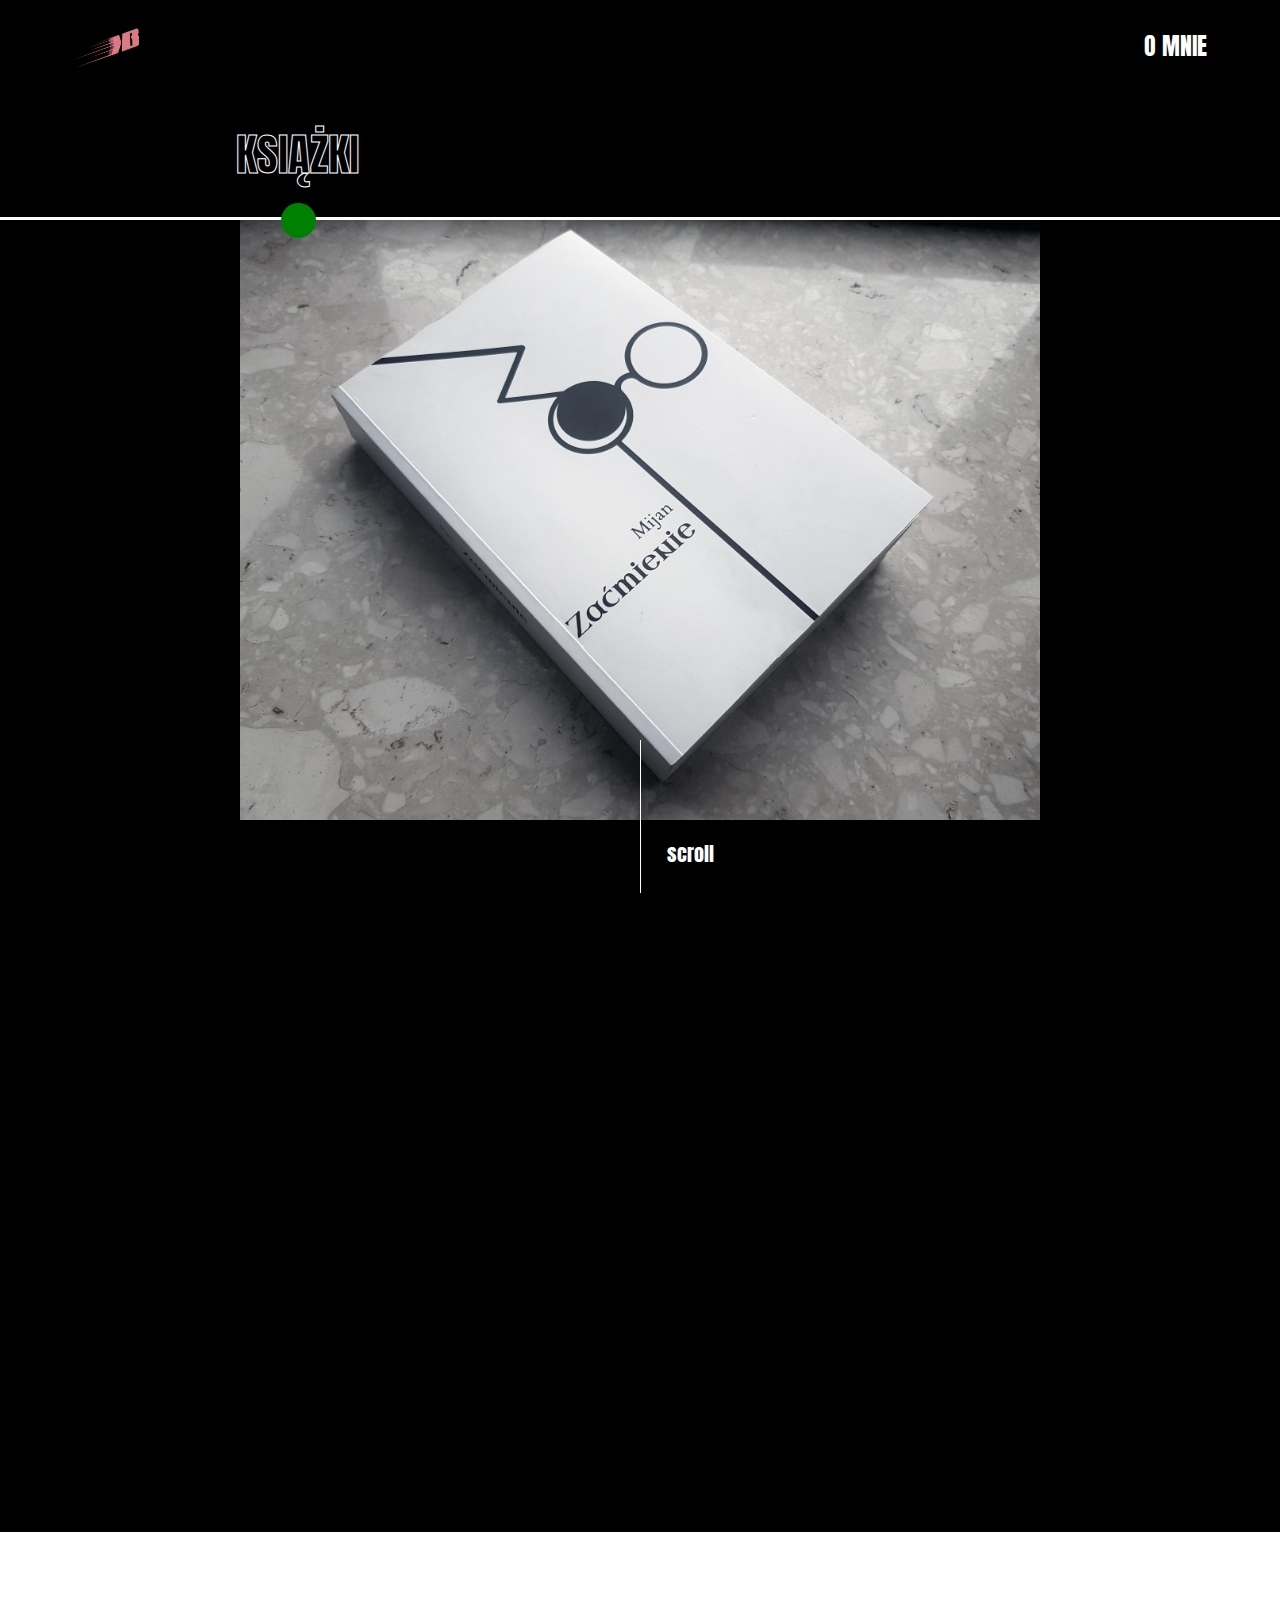
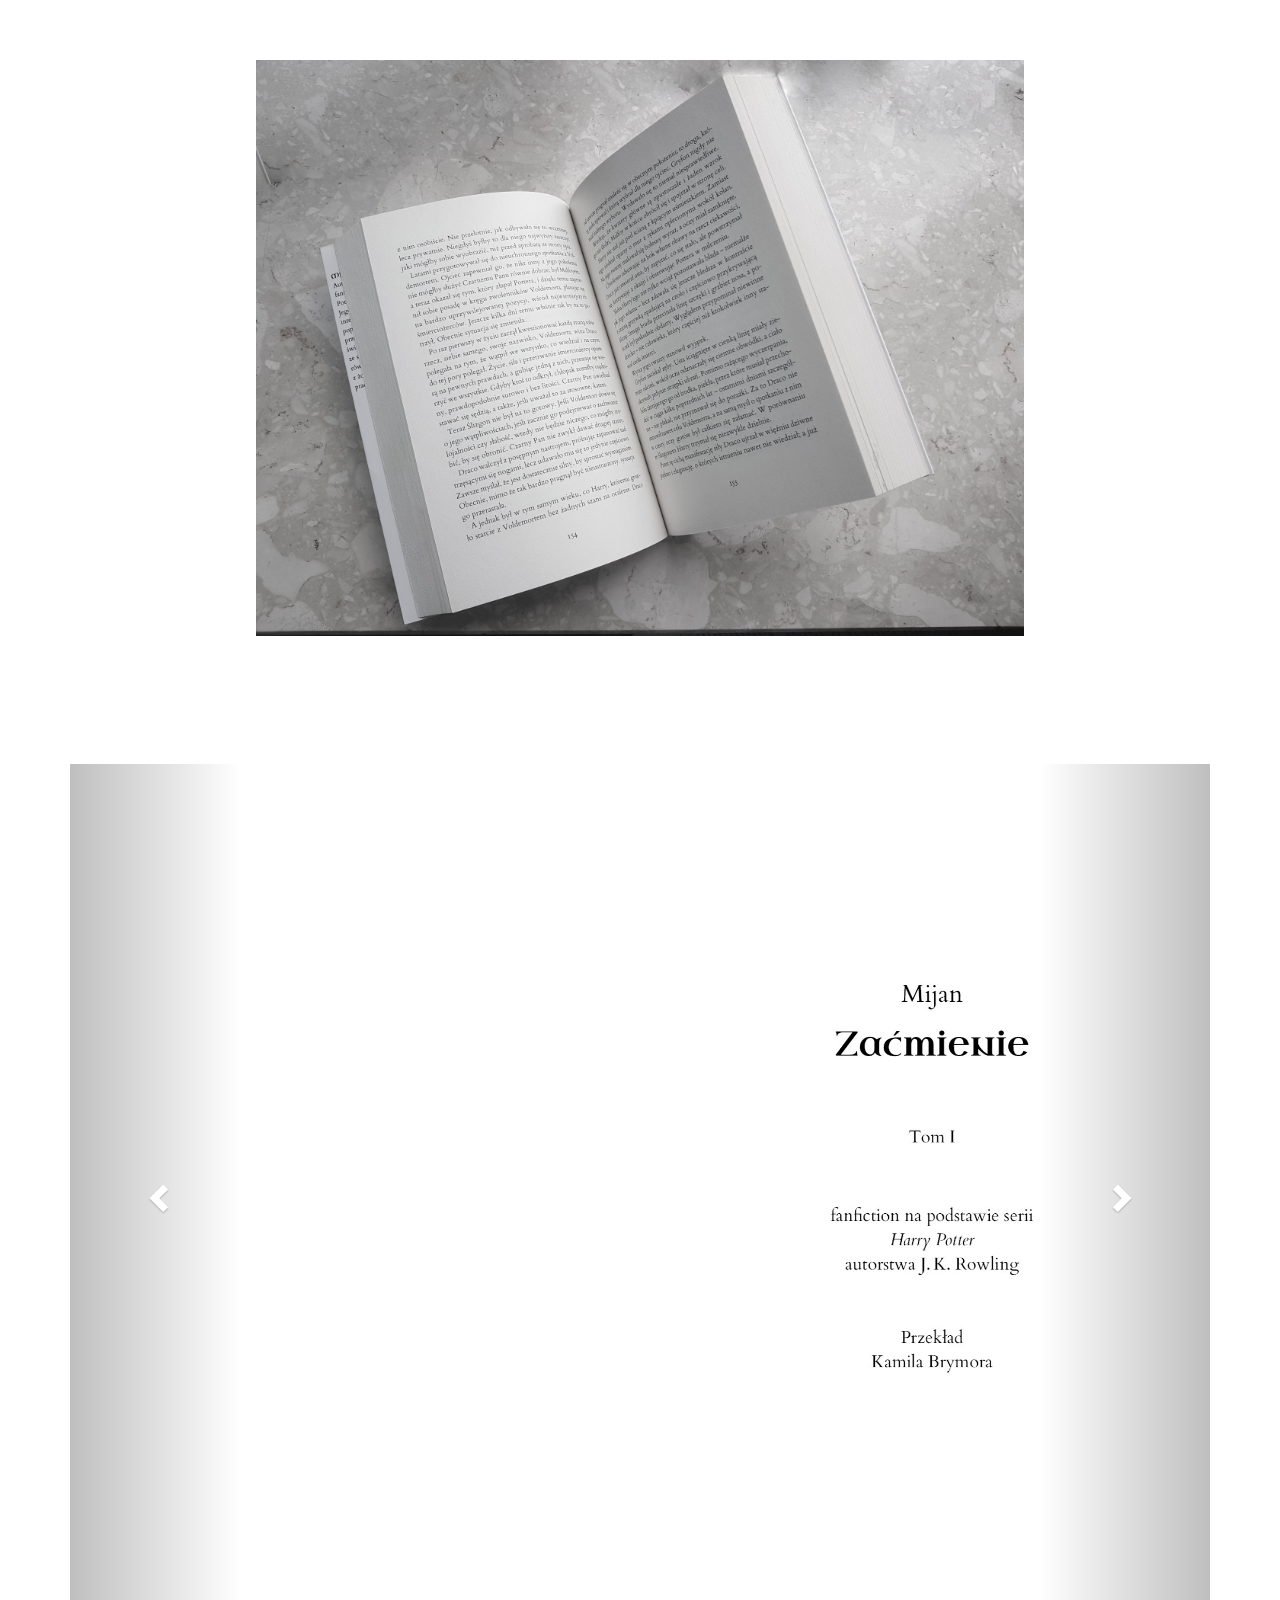
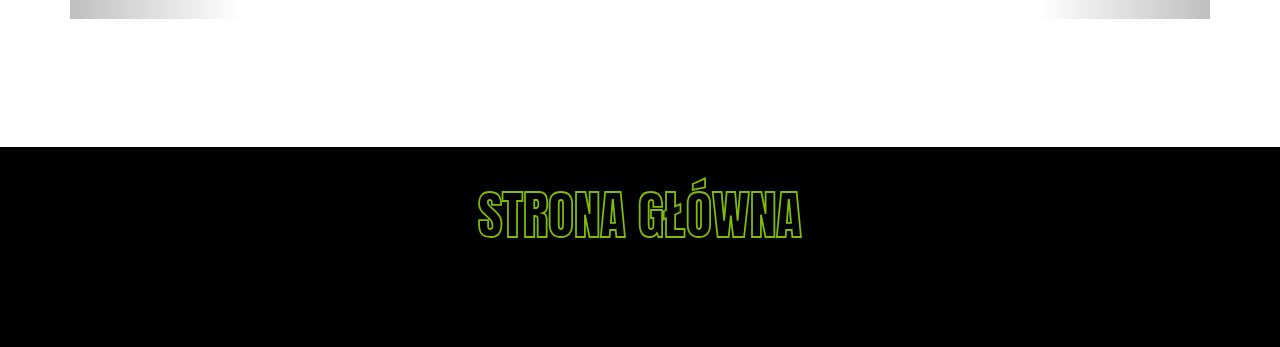
<file: books.html>
<!DOCTYPE html>
<html>
<head>
	<title></title>
	<link rel="stylesheet" type="text/css" href="books.css">

	<link rel="stylesheet" href="https://unpkg.com/aos@next/dist/aos.css" />

	 

  <meta charset="utf-8">
  <meta name="viewport" content="width=device-width, initial-scale=1">
  <link rel="stylesheet" href="https://maxcdn.bootstrapcdn.com/bootstrap/3.4.0/css/bootstrap.min.css">
  <script src="https://ajax.googleapis.com/ajax/libs/jquery/3.4.0/jquery.min.js"></script>
  <script src="https://maxcdn.bootstrapcdn.com/bootstrap/3.4.0/js/bootstrap.min.js"></script>
  <script src="https://code.jquery.com/jquery-3.4.1.js"></script>
    <script type="text/javascript">
    $(document).ready(function(){
      $(window).scroll(function(){
        if ($(this).scrollTop() > 0){
          $(".scroll").css({"opacity" : "0"})
        }
        else {
          $(".scroll").css({"opacity" : "3"})
        }
      })
    })
  </script>

   <link href="https://fonts.googleapis.com/css?family=Anton&display=swap" rel="stylesheet">
<link href="https://fonts.googleapis.com/css?family=Montserrat&display=swap" rel="stylesheet">
</head>
<body>

	<div id="background">
	

	<div id="nav-bar">
		<a href="index.html"><img id="home" src="pictures/logo.png"></a>
    <a href="omnie.html" id="about">o mnie</a>
	</div>

	<div class="line" id="first-line" >	</div>
		<div id="dot" data-aos="fade-right"></div>
		<div id="books" >książki</div></a>

		<div id="book-cont">
		<img id="book-img" src="pictures/eclipse.jpg">
	</div>

	<div id="line-container">
		<div id="line"></div>
	</div>

		<div class="scroll">scroll</div>

<div class="desktop" id="header-container" data-aos="fade-right">
	<div id="header1" data-aos="fade-right">projekt książki:</div>
	<div id="header2" data-aos="fade-right">funfiction w druku</div>
</div>

<div class="mobile" id="header-container" >
  <div id="header1" >projekt książki:</div>
  <div id="header2" >funfiction w druku</div>
</div>

<div  id="paragraphs">
	<div class="desktop" id="first-paragraph" data-aos="fade-right">
		<a class="paragraph-text">Jako pracę zaliczeniową na studia postanowiłam złożyć i wydrukować książkę, która zawiera mój własny przekład z języka angielskiego – przekład funfiction z uniwersum Harry'ego Pottera. Projekt okładki, nawiązujący do słynnych okularów, wykonała moja koleżanka, Agnieszka Mendel, a składem zajęłam się ja.<br><br>Książka ma 382 strony, złożona została krojem Cardo.</a>
	</div>
</div>

<div   id="paragraphs">
  <div class="mobile" id="first-paragraph">
    <a class="paragraph-text">Jako pracę zaliczeniową na studia postanowiłam złożyć i wydrukować książkę, która zawiera mój własny przekład z języka angielskiego – przekład funfiction z uniwersum Harry'ego Pottera. Projekt okładki, nawiązujący do słynnych okularów, wykonała moja koleżanka, Agnieszka Mendel, a składem zajęłam się ja.<br><br>Książka ma 382 strony, złożona została krojem Cardo.</a>
  </div>
</div>

</div> <!-- background closing div -->

<div>
	 <img class="book-img" src="pictures/openbook.jpg">
</div>


<div class="container">
  <div id="myCarousel" class="carousel slide" data-ride="carousel">
    <!-- Indicators -->
    <ol class="carousel-indicators">
      <li data-target="#myCarousel" data-slide-to="0" class="active"></li>
      <li data-target="#myCarousel" data-slide-to="1"></li>
      <li data-target="#myCarousel" data-slide-to="2"></li>
    </ol>

    <!-- Wrapper for slides -->
    <div class="carousel-inner">

      <div class="item active">
        <img src="pictures/zac2.jpg" style="width:100%;">
      </div>
    
      <div class="item">
        <img src="pictures/zac3.jpg" style="width:100%;">
      </div>

      <div class="item">
        <img src="pictures/zac4.jpg" style="width:100%;">
      </div>
  
      <div class="item">
        <img src="pictures/zac5.jpg" style="width:100%;">
      </div>     

       <div class="item">
        <img src="pictures/zac6.jpg" style="width:100%;">
      </div>    

        <div class="item">
        <img src="pictures/zac7.jpg" style="width:100%;">
      </div>    

        <div class="item">
        <img src="pictures/zac8.jpg" style="width:100%;">
      </div>
      <div class="item">
        <img src="pictures/zac9.jpg" style="width:100%;">
      </div>
      <div class="item">
        <img src="pictures/zac10.jpg" style="width:100%;">
      </div>
  
    </div>

    <!-- Left and right controls -->
    <a class="left carousel-control" href="#myCarousel" data-slide="prev">
      <span class="glyphicon glyphicon-chevron-left"></span>
      <span class="sr-only">Previous</span>
    </a>
    <a class="right carousel-control" href="#myCarousel" data-slide="next">
      <span class="glyphicon glyphicon-chevron-right"></span>
      <span class="sr-only">Next</span>
    </a>
  </div>
</div>

<footer>
  <a href="index.html"><span id="main" >strona główna</span></a>
</footer>


  <script src="https://unpkg.com/aos@next/dist/aos.js"></script>
  <script>
    AOS.init();
  </script>

</body>
</html>
</file>
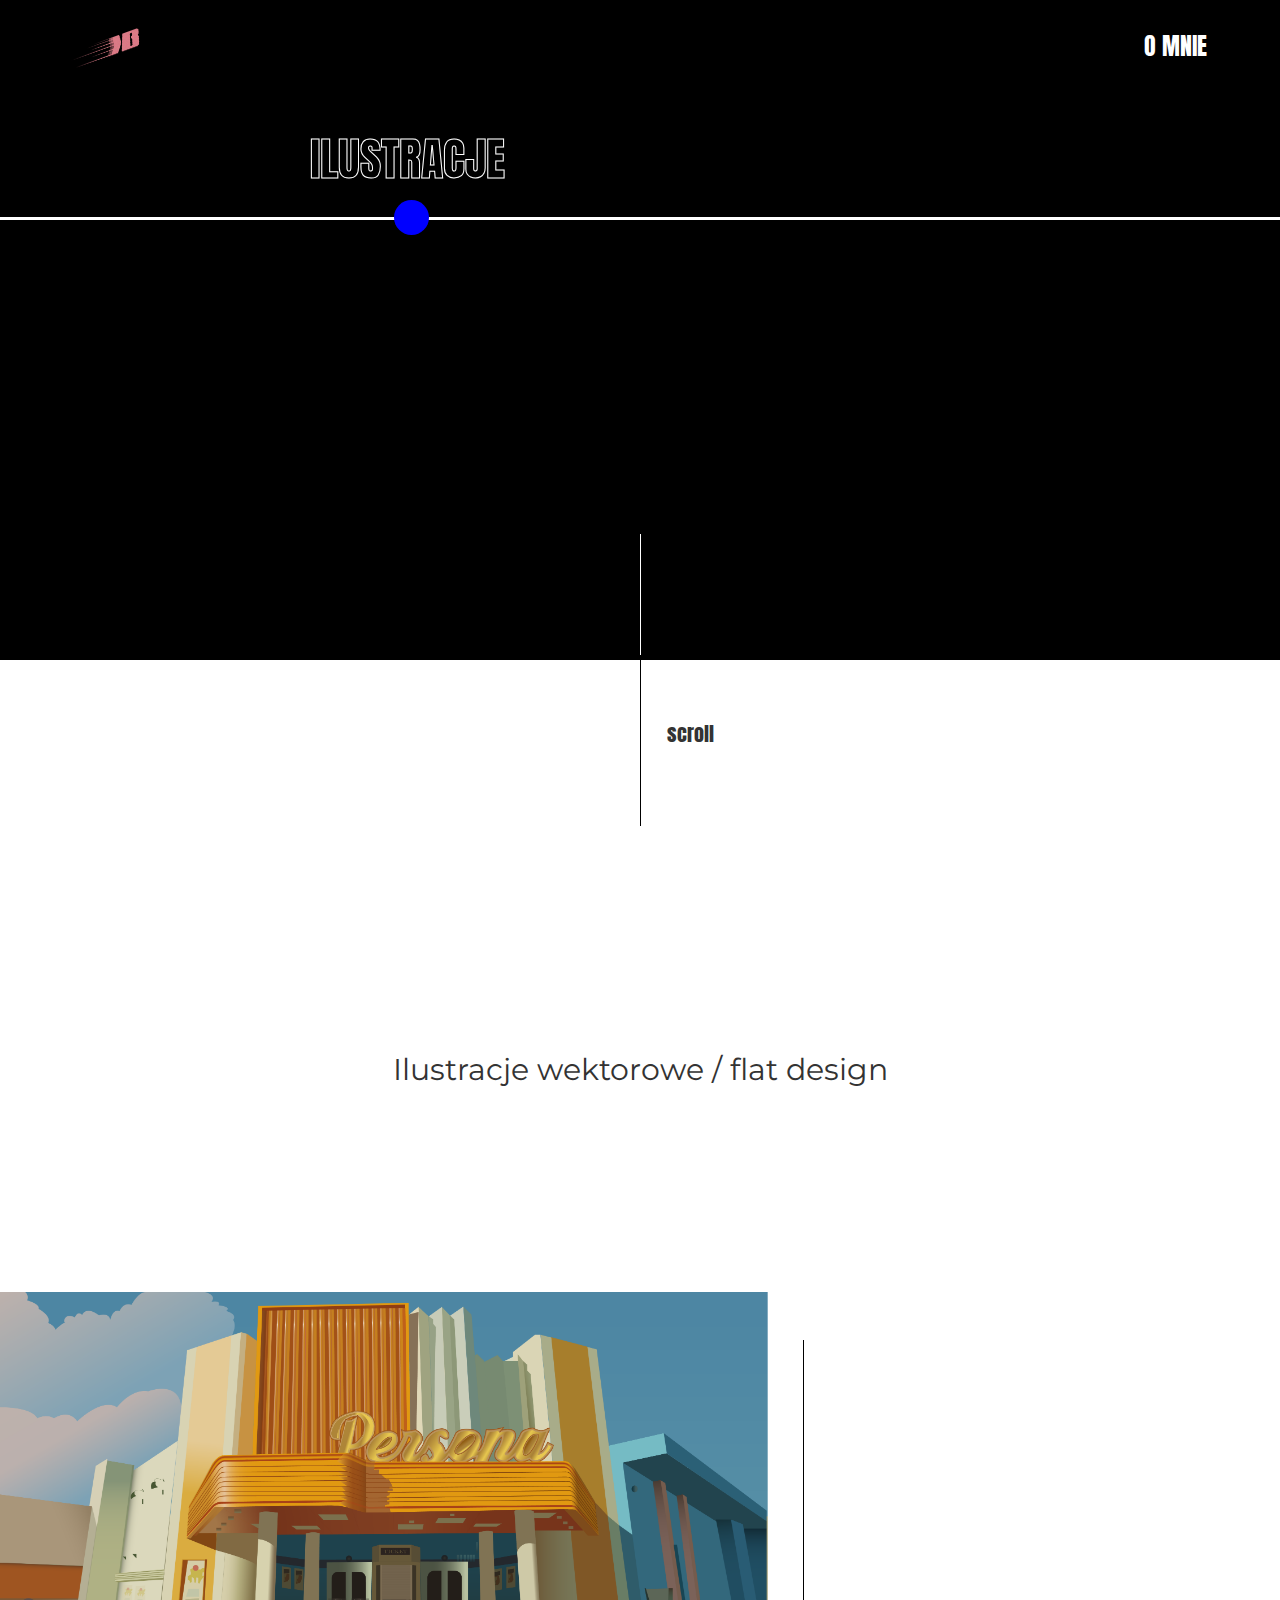
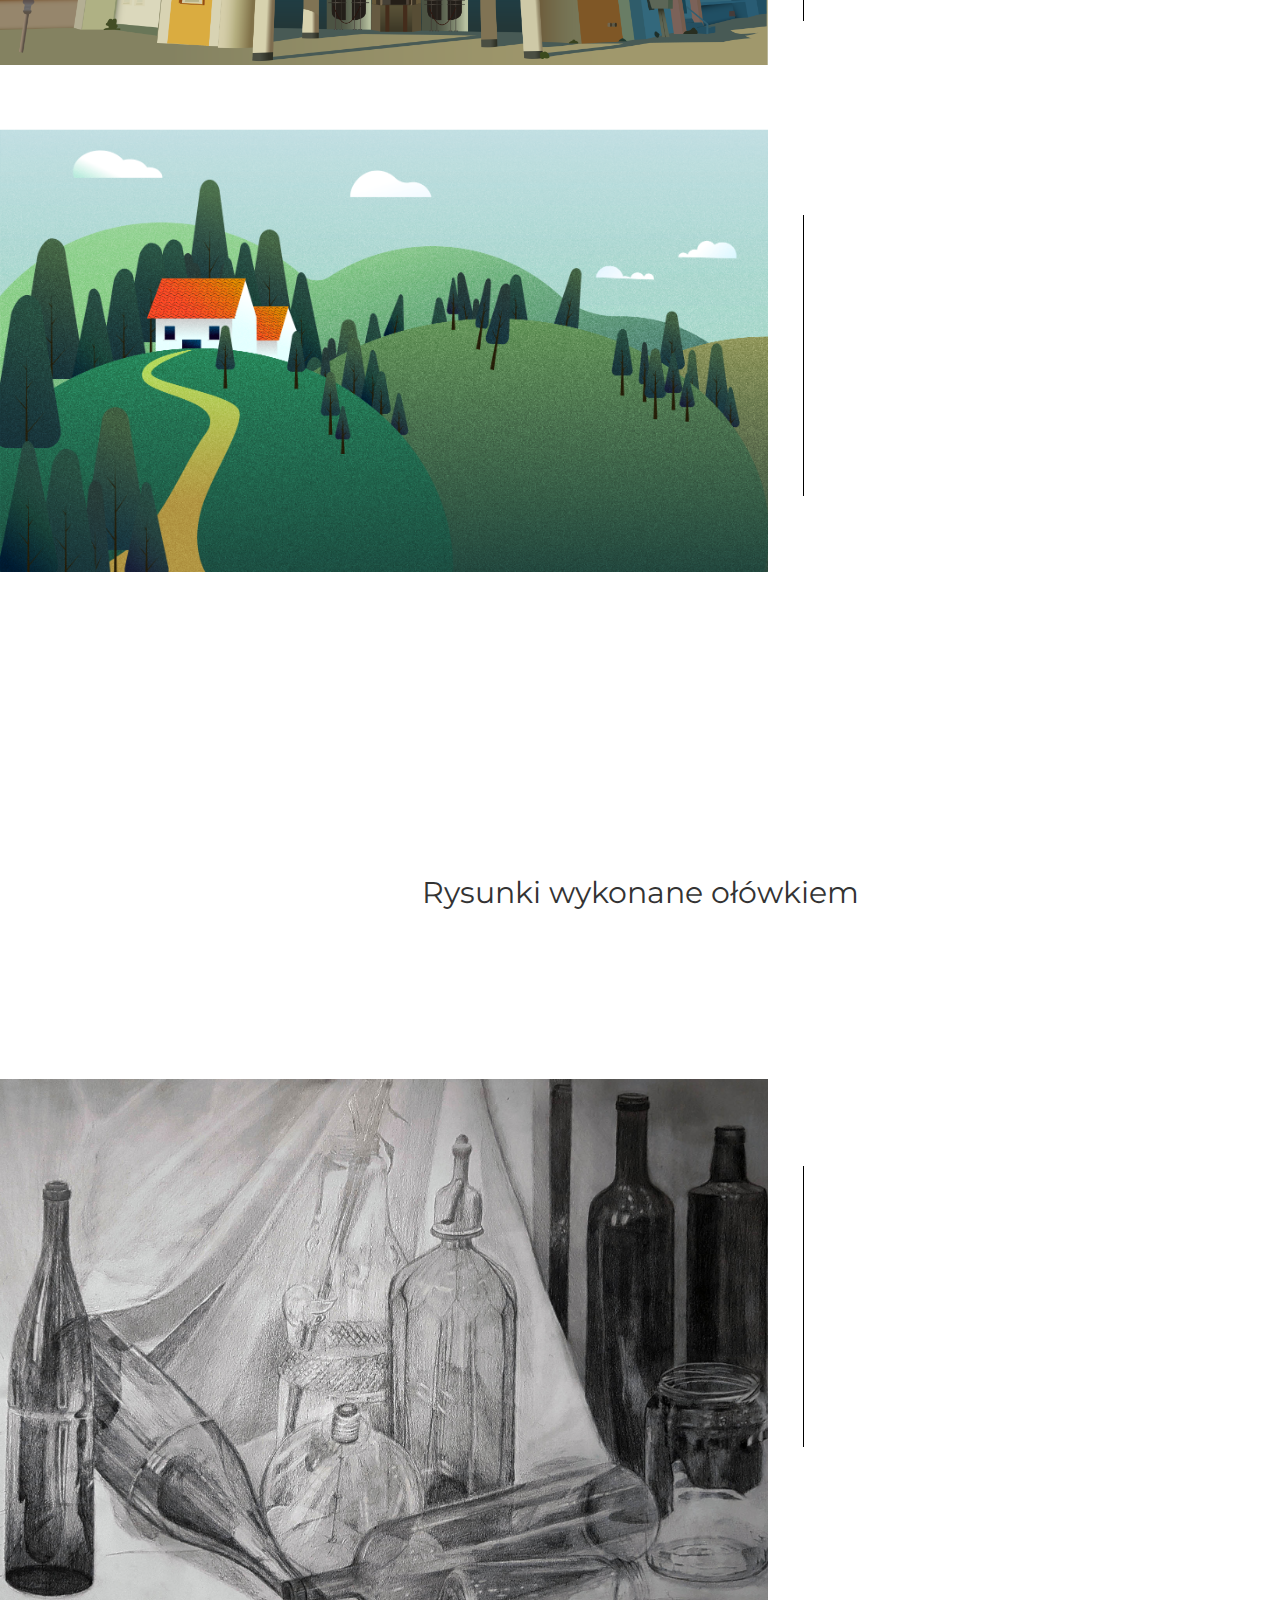
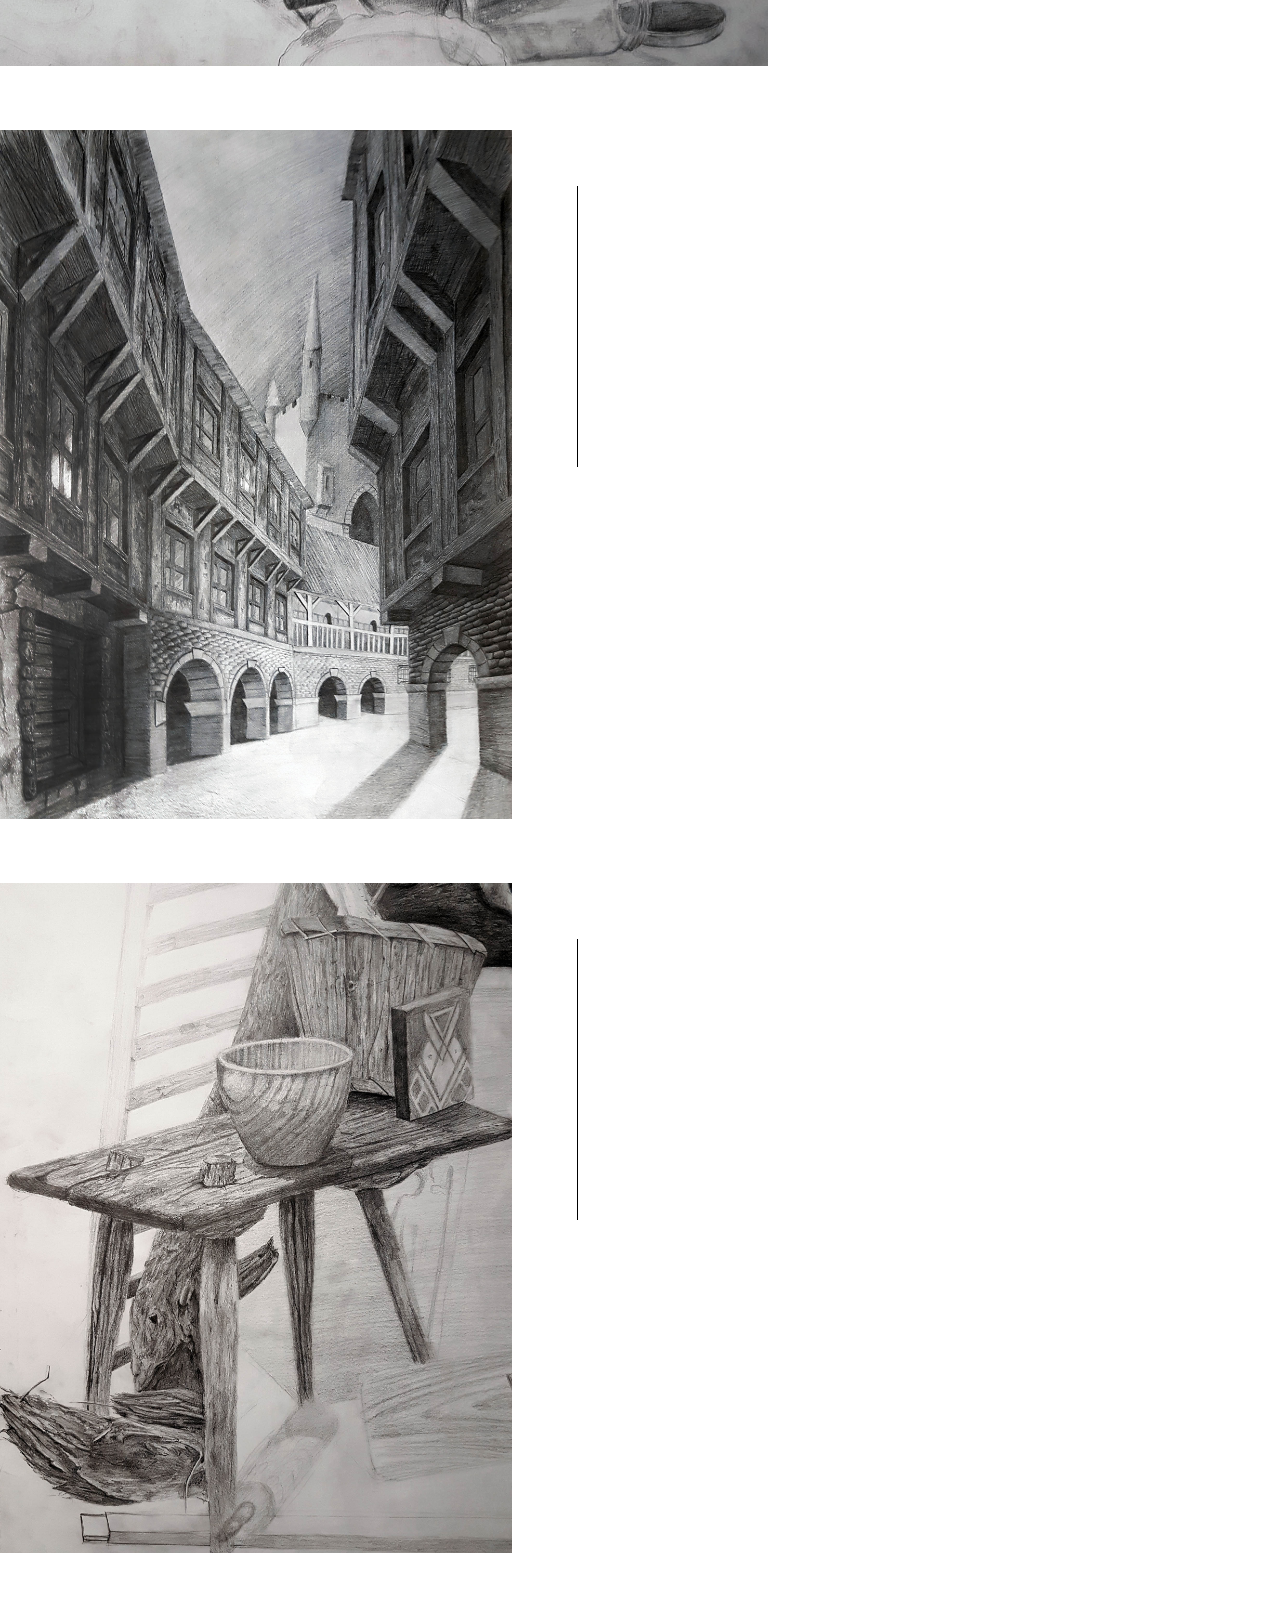
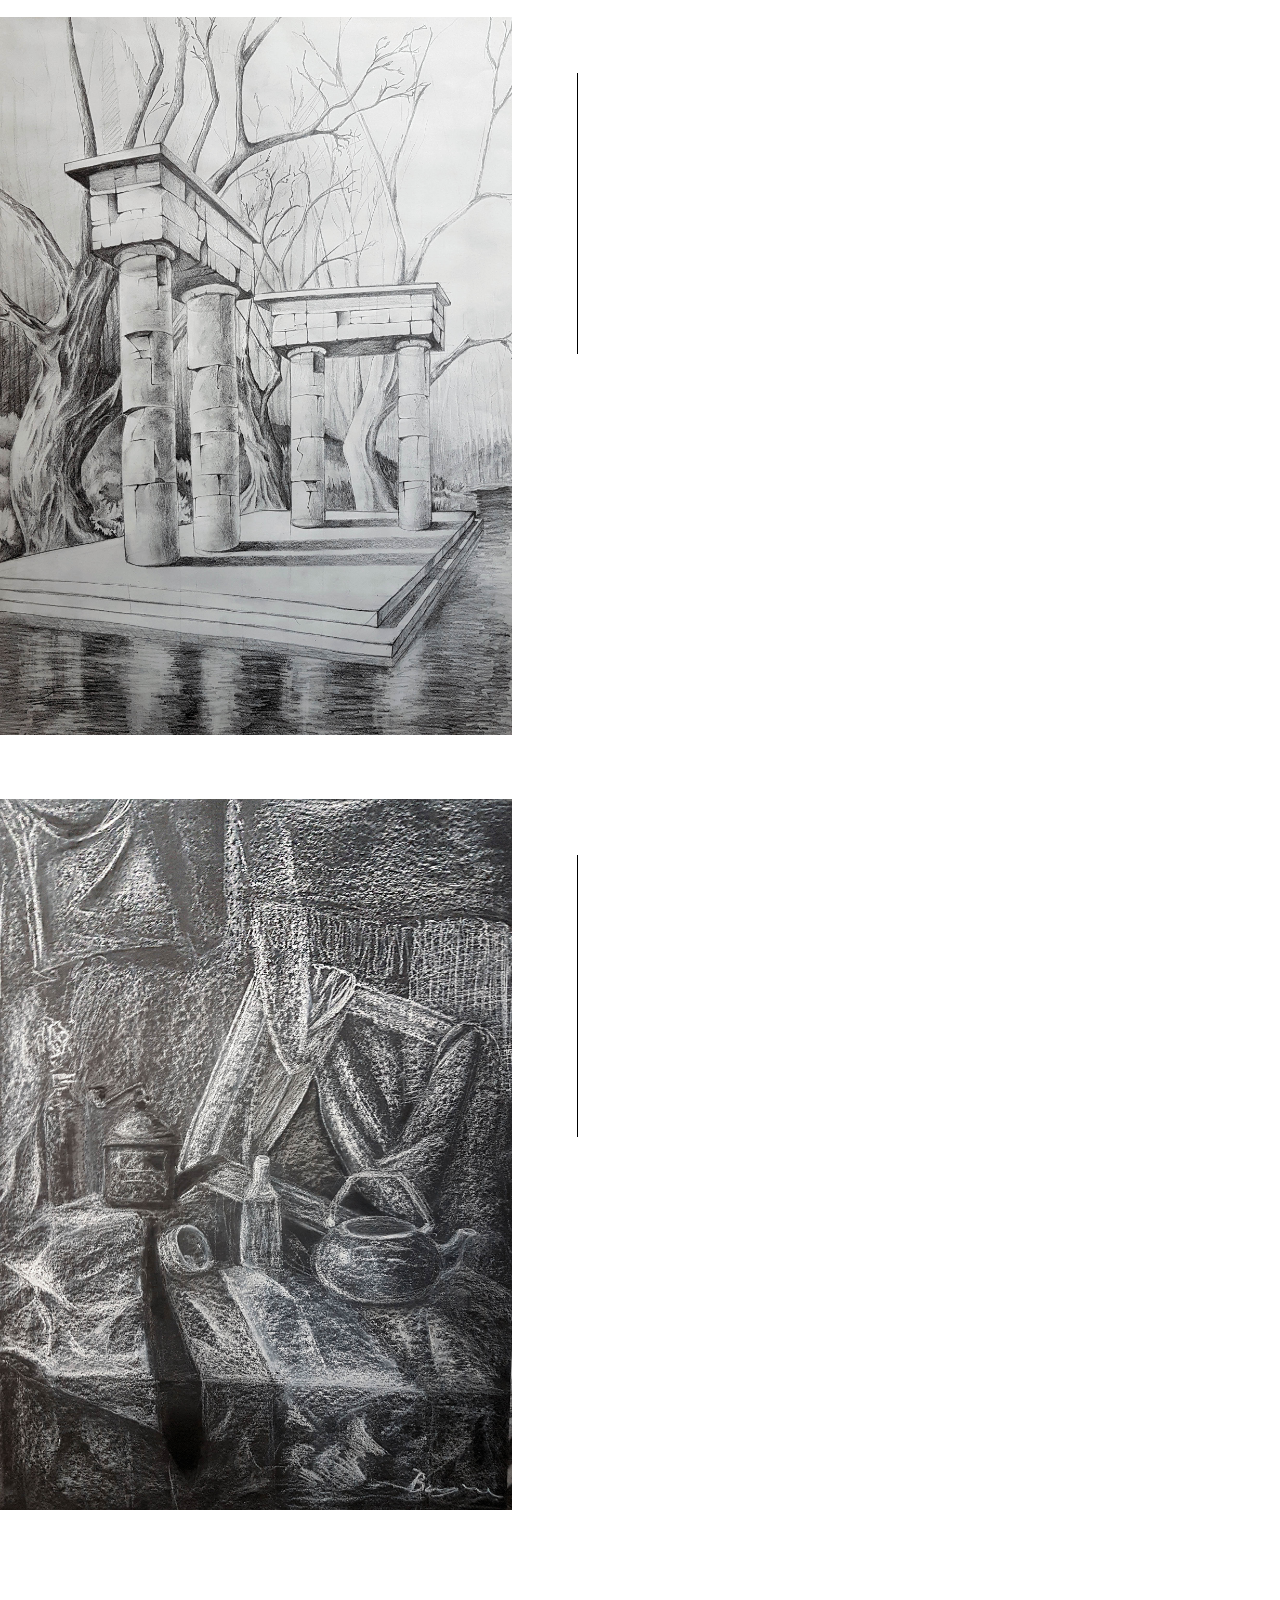
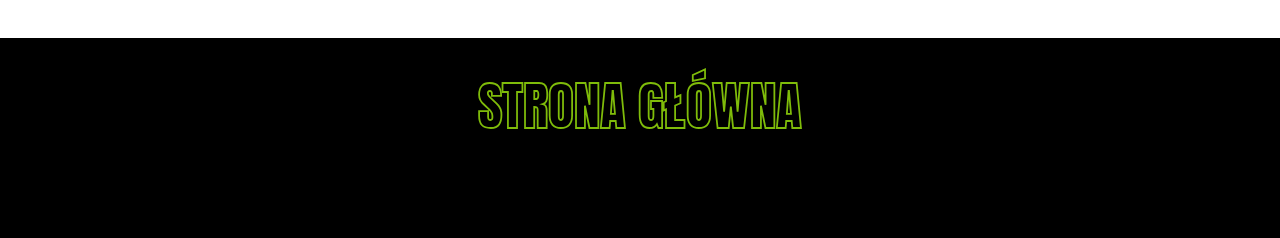
<file: illu.html>
<!DOCTYPE html>
<html>
<head>
	<title></title>
	<link rel="stylesheet" type="text/css" href="illu.css">
	<link rel="stylesheet" href="https://unpkg.com/aos@next/dist/aos.css" />

   <link href="https://fonts.googleapis.com/css?family=Anton&display=swap" rel="stylesheet">
<link href="https://fonts.googleapis.com/css?family=Montserrat:300,400&display=swap" rel="stylesheet">


	  <meta charset="utf-8">
  <meta name="viewport" content="width=device-width, initial-scale=1">
  <link rel="stylesheet" href="https://maxcdn.bootstrapcdn.com/bootstrap/3.4.0/css/bootstrap.min.css">
  <script src="https://ajax.googleapis.com/ajax/libs/jquery/3.4.0/jquery.min.js"></script>
  <script src="https://maxcdn.bootstrapcdn.com/bootstrap/3.4.0/js/bootstrap.min.js"></script>
  <script src="https://code.jquery.com/jquery-3.4.1.js"></script>
  <script type="text/javascript">
  	$(document).ready(function(){
  		$(window).scroll(function(){
  			if ($(this).scrollTop() > 0){
  				$(".scroll").css({"opacity" : "0"})
  			}
  			else {
  				$(".scroll").css({"opacity" : "3"})
  			}
  		})
  	})
  </script>
</head>
<body>

	<div id="background">
	
	<div id="nav-bar">
		<a href="index.html"><img id="home" src="pictures/logo.png"></a>
    <a href="omnie.html" id="about">o mnie</a>
	</div>

	<div id="first-line" >
			<div id="dot" data-aos="fade-right"></div>
			<a href="illu.html"><div id="illu" data-aos="fade-left">ilustracje</div></a>
		</div>

	<div id="line-container">
		<div id="line"></div>
	</div>
</div>
	<div id="line-container2">
		<div id="line2"></div>
	</div>

	<div class="scroll">scroll</div>



<div id="title1">Ilustracje wektorowe / flat design</div>

<!-- first image -->

  <div id="illu1-container">
    <img class="illu" src="pictures/bts.png">
    <div id="picture1-line"></div>
    <div data-aos="fade-left" id="description">
    	Boy with luv <br>
    	wersja wectorowa budynku z MV BTS<br><br>
       <div id="wykon">wykonane w Adobe Illustrator</div>
    </div> 
    </div>
  </div>
<div id="description2-mobile-container">
    <div data-aos="fade-left" id="description-mobile">
      Boy with luv <br>
      wersja vectorowa budynku
      z MV BTS<br><br>
       <div id="wykon">wykonane w Adobe Illustrator</div>
    </div> 
    </div>
 </div>
<!-- second image -->

  <div id="illu2-container">
  	 <div id="picture2-line"></div>
    <img class="illu" id="margin-illu"  src="pictures/domek.png">
         <div data-aos="fade-left" id="description2">
      Cottage house <br><br>
      <div id="wykon">wykonane w Adobe Illustrator</div>
    </div> 
  </div>

  <div id="description2-mobile-container">
  <div  data-aos="fade-left" id="description2-mobile">
      Cottage house <br><br>
      <div id="wykon">wykonane w Adobe Illustrator</div>
    </div>
  </div>

<div id="title2">Rysunki wykonane ołówkiem</div>

<!-- third image -->

  <div id="illu3-container">
     <div id="picture2-line"></div>
    <img class="illu" id="margin-illu"  src="pictures/drawing1.jpg">
         <div data-aos="fade-left" id="description2">
      Butelki <br><br>
      <div id="wykon">Bottles</div>
    </div> 
  </div>

  <div id="description2-mobile-container">
  <div  data-aos="fade-left" id="description2-mobile">
      Butelki <br><br>
      <div id="wykon">Bottles</div>
    </div>
  </div>


  <!-- fourth image -->

  <div id="illu4-container">
     <div id="picture4-line"></div>
    <img class="illu4" id="margin-illu"  src="pictures/drawing3.jpg">
         <div data-aos="fade-left" id="description5">
      Alejka <br><br>
      <div id="wykon">Alley</div>
    </div> 
  </div>

  <div id="description2-mobile-container">
  <div  data-aos="fade-left" id="description2-mobile">
      Alejka <br><br>
      <div id="wykon">Alley</div>
    </div>
  </div>

   <!-- fifth image -->

  <div id="illu5-container">
     <div id="picture4-line"></div>
    <img class="illu4" id="margin-illu"  src="pictures/wood.jpg">
         <div data-aos="fade-left" id="description5">
      Drewno <br><br>
      <div id="wykon">Wood</div>
    </div> 
  </div>

  <div id="description2-mobile-container">
  <div  data-aos="fade-left" id="description2-mobile">
      Drewno <br><br>
      <div id="wykon">Wood</div>
    </div>
  </div>

     <!-- sixth image -->

  <div id="illu5-container">
     <div id="picture4-line"></div>
    <img class="illu4" id="margin-illu"  src="pictures/stone.jpg">
         <div data-aos="fade-left" id="description5">
      Kamienie <br><br>
      <div id="wykon">Stones</div>
    </div> 
  </div>

  <div id="description2-mobile-container">
  <div  data-aos="fade-left" id="description2-mobile">
      Kamienie <br><br>
      <div id="wykon">Stones</div>
    </div>
  </div>

     <!-- seventh image -->

  <div id="illu5-container">
     <div id="picture4-line"></div>
    <img class="illu4" id="margin-illu"  src="pictures/white objects.jpg">
         <div data-aos="fade-left" id="description5">
      Obiekty <br><br>
      <div id="wykon">Objects</div>
    </div> 
  </div>

  <div id="description2-mobile-container">
  <div  data-aos="fade-left" id="description2-mobile">
      Obiekty <br><br>
      <div id="wykon">Objects</div>
    </div>
  </div>


<footer>
  <a href="index.html"><span id="main">strona główna</span></a>
</footer>



 <script src="https://unpkg.com/aos@next/dist/aos.js"></script>
  <script>
    AOS.init();
  </script>


</body>
</html>
</file>
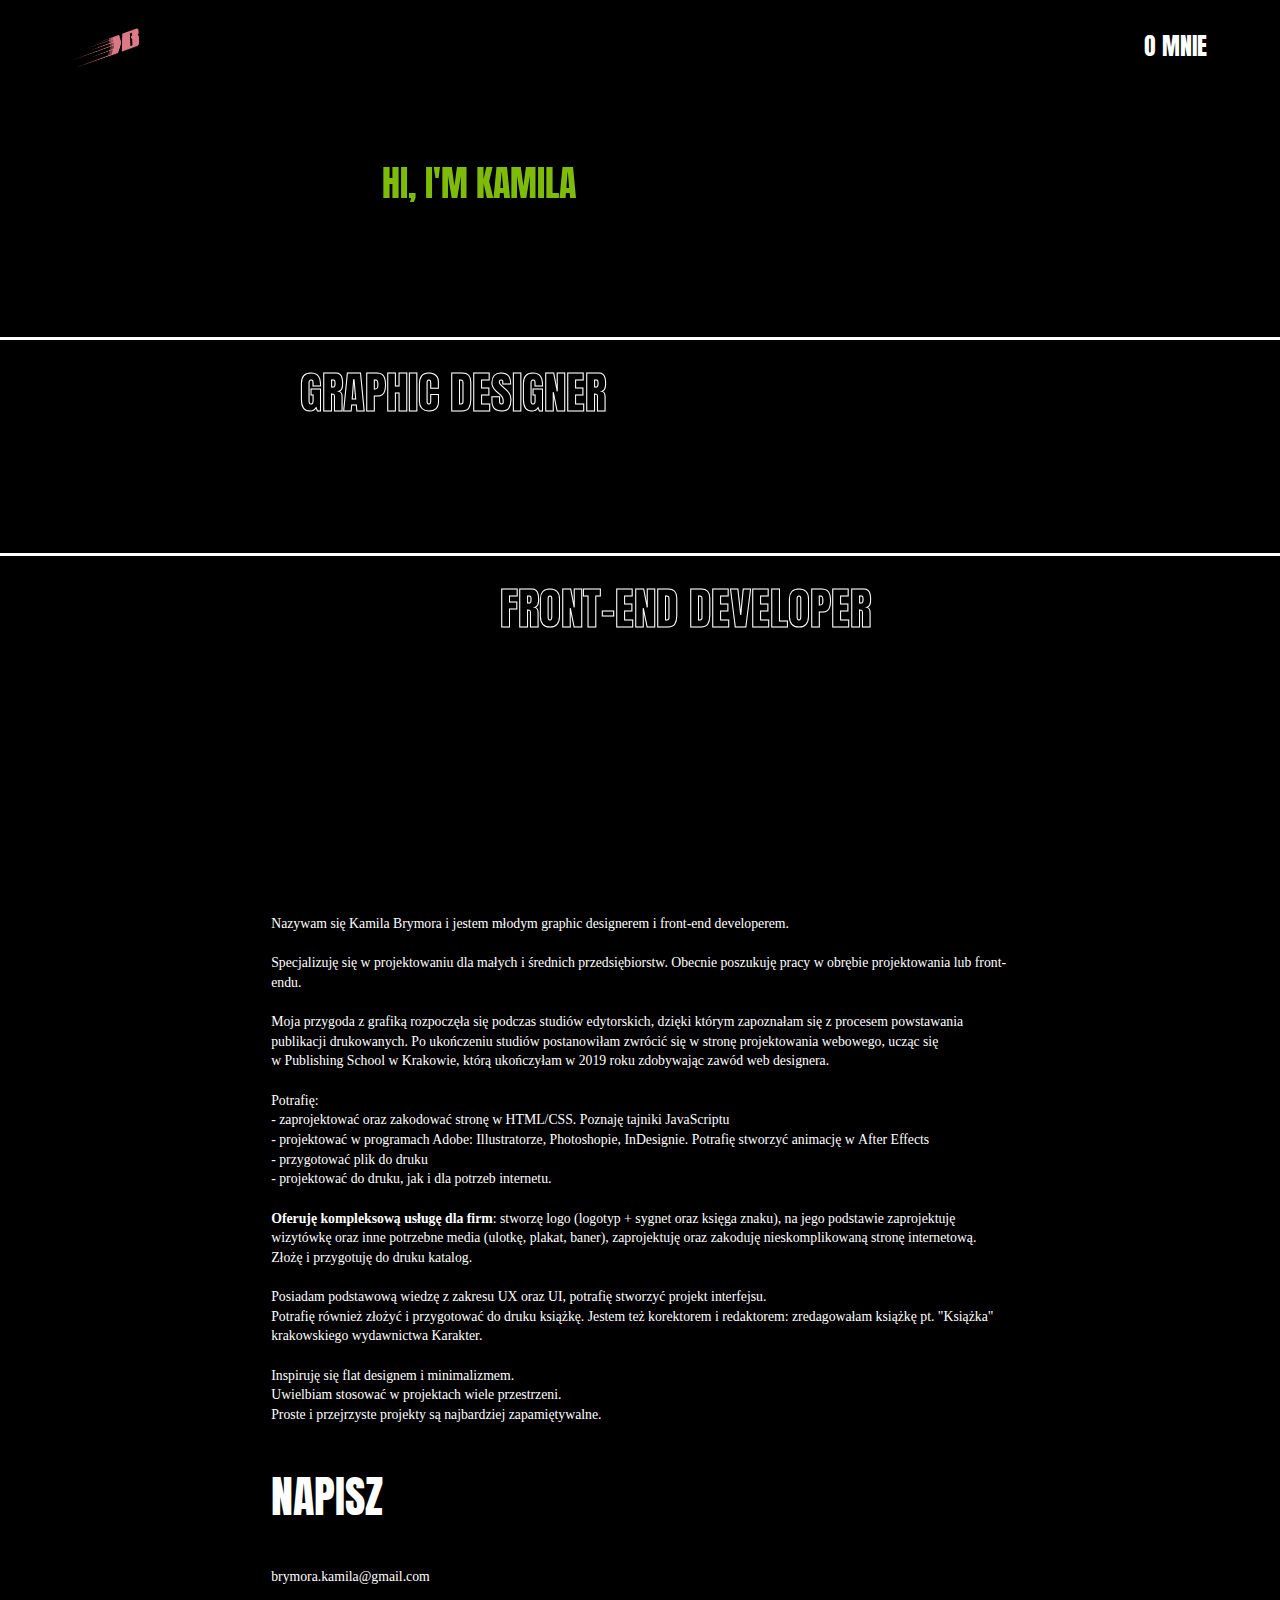
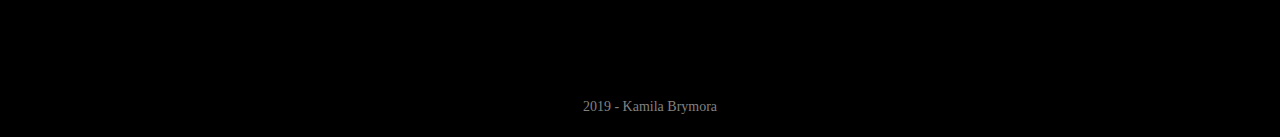
<file: omnie.html>
<!DOCTYPE html>
<html>
<head>
	<title></title>
	<link rel="stylesheet" type="text/css" href="omnie.css">
<link rel="stylesheet" href="https://unpkg.com/aos@next/dist/aos.css" />

 <link href="https://fonts.googleapis.com/css?family=Anton&display=swap" rel="stylesheet">
<link href="https://fonts.googleapis.com/css?family=Montserrat:300,400&display=swap" rel="stylesheet">

<link href="https://fonts.googleapis.com/css?family=Anton&display=swap" rel="stylesheet">

	  <meta charset="utf-8">
  <meta name="viewport" content="width=device-width, initial-scale=1">
  <link rel="stylesheet" href="https://maxcdn.bootstrapcdn.com/bootstrap/3.4.0/css/bootstrap.min.css">
  <script src="https://ajax.googleapis.com/ajax/libs/jquery/3.4.0/jquery.min.js"></script>
  <script src="https://maxcdn.bootstrapcdn.com/bootstrap/3.4.0/js/bootstrap.min.js"></script>
  <script src="https://code.jquery.com/jquery-3.4.1.js"></script>

</head>
<body id="background">
	
<!-- nav -->

	<div id="nav-bar">
		<a href="index.html"><img id="home" src="pictures/logo.png"></a>
		<a href="omnie.html" id="about">o mnie</a>
	</div>

<!-- hello -->

	<div id="name" data-aos="fade-top">
		Hi, I'm Kamila
	</div>

	<div class="line" id="first-line" ></div> <br>
	<div class="hello" id="graphic" data-aos="fade-left">
		Graphic designer
	</div>
	<div class="line" id="first-line" ></div> <br>
	<div class="hello" id="front" data-aos="fade-right">
		front-end developer
	</div>

	<p class="introduction">
		Nazywam się Kamila Brymora i jestem młodym graphic designerem i front-end developerem. <br><br>
		Specjalizuję się w projektowaniu dla małych i&nbsp;średnich przedsiębiorstw. Obecnie poszukuję pracy w obrębie projektowania lub front-endu. <br><br>
		Moja przygoda z grafiką rozpoczęła się podczas studiów edytorskich, dzięki którym zapoznałam się z&nbsp;procesem powstawania publikacji drukowanych. Po&nbsp;ukończeniu studiów postanowiłam zwrócić się w&nbsp;stronę projektowania webowego, ucząc się w&nbsp;Publishing School w Krakowie, którą ukończyłam w 2019 roku zdobywając zawód web designera. <br><br>
		Potrafię: <br>
		- zaprojektować oraz zakodować stronę w&nbsp;HTML/CSS. Poznaję tajniki JavaScriptu<br>
		- projektować w programach Adobe: Illustratorze, Photoshopie, InDesignie. Potrafię stworzyć animację w&nbsp;After Effects<br>
		- przygotować plik do druku<br>
		- projektować do druku, jak i dla potrzeb internetu. <br><br>

		<strong>Oferuję kompleksową usługę dla firm</strong>: stworzę logo (logotyp + sygnet oraz księga znaku), na jego podstawie zaprojektuję wizytówkę oraz inne potrzebne media (ulotkę, plakat, baner), zaprojektuję oraz zakoduję nieskomplikowaną stronę internetową. Złożę i&nbsp;przygotuję do druku katalog.<br><br>

		Posiadam podstawową wiedzę z&nbsp;zakresu UX oraz UI, potrafię stworzyć projekt interfejsu. <br>
		Potrafię również złożyć i&nbsp;przygotować do druku książkę. Jestem też korektorem i&nbsp;redaktorem: zredagowałam książkę pt. "Książka" krakowskiego wydawnictwa Karakter.<br><br>
		Inspiruję się flat designem i&nbsp;minimalizmem.<br>
		Uwielbiam stosować w projektach wiele przestrzeni.<br>
		Proste i przejrzyste projekty są najbardziej zapamiętywalne.<br>
		

</p>
		<p class="introduction" id="getintouch">Napisz</p> 
		<p class="introduction" id="mail">brymora.kamila@gmail.com</p>
	<br><br>

		<footer>
			2019 - Kamila Brymora
		</footer>




	  <script src="https://unpkg.com/aos@next/dist/aos.js"></script>
  <script>
    AOS.init();
  </script>

</body>
</html>
</file>
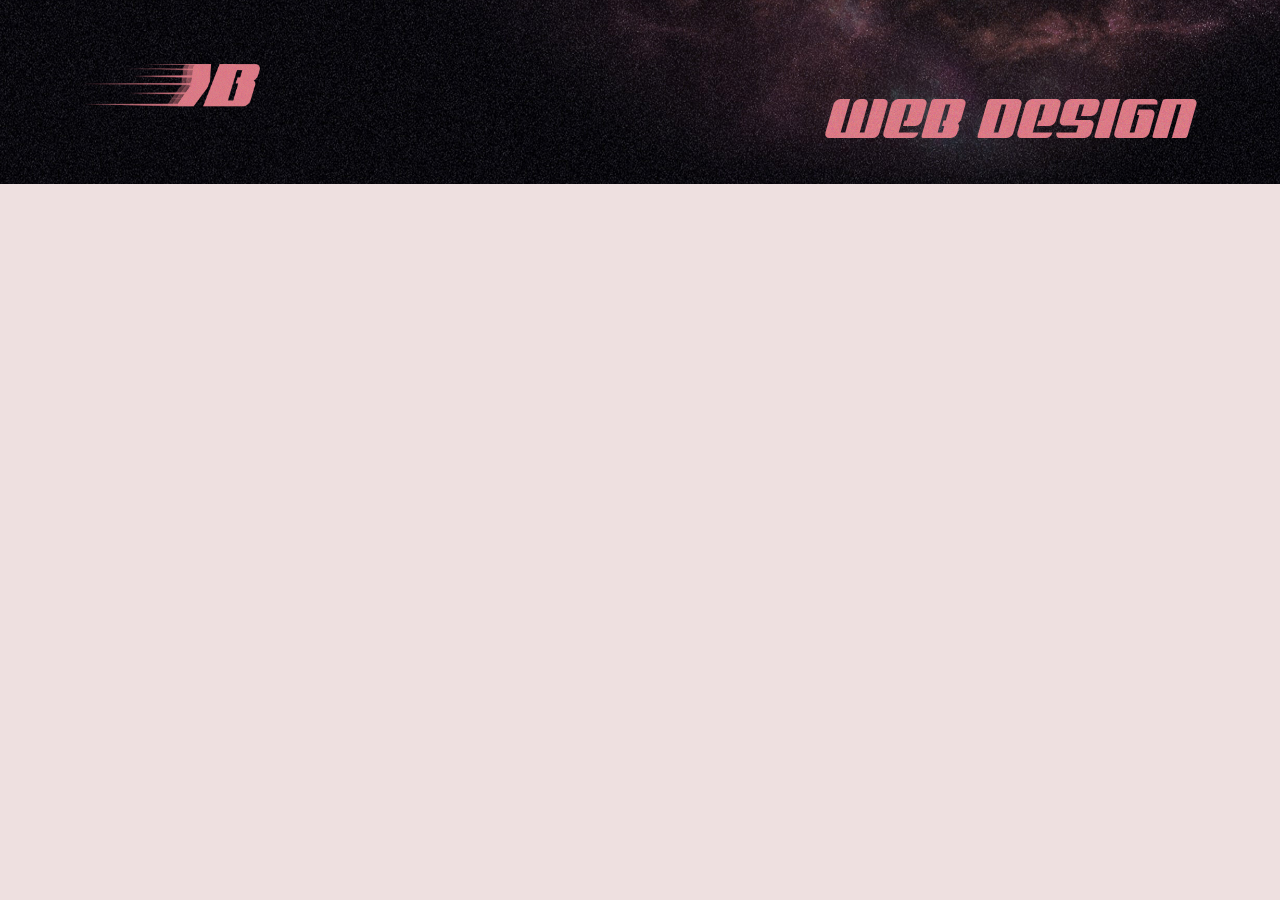
<file: webdesign.html>
<!DOCTYPE html>
<html lang="pl">
<head>
  <meta charset="UTF-8">
  <meta name="viewport" content="width=device-width, initial-scale=1.0">
  <title>Document</title>
  
	<link rel="icon" href="pictures/iconn.png">

	<title>Portfolio | Kamila Brymora | design, grafika, projektowanie</title>
	<link rel="stylesheet" type="text/css" href="webdesign.css">

	<!-- fonts -->

	<link href="https://fonts.googleapis.com/css?family=Anton&display=swap" rel="stylesheet">
	<link href="https://fonts.googleapis.com/css2?family=EB+Garamond:ital,wght@0,400;0,500;1,400;1,500&display=swap"
		rel="stylesheet">
		<link href="https://fonts.googleapis.com/css2?family=Goldman&display=swap" rel="stylesheet">
</head>
<body>

  <nav>
		<a class="nav__logo__container" href="index.html"><img class="nav__logo" src="pictures/logo.png"></a>
		<h1 class="header">web design</h1>
	</nav>
  
</body>
</html>
</file>
<file: books.css>
* {
	box-sizing: border-box;
	padding: 0;
	margin:0;
}

#background {
	background-color: black;
	position: relative;
}

/*nawigation*/

#nav-bar {
	padding: 30px;
}

#home {
	width: calc(50px + (80 - 50) * ((100vw - 300px) / (1600 - 300)));
	height: 100%;
	transform: rotate(-20deg);
	margin-left: calc(10px + (50 - 10) * ((100vw - 300px) / (1600 - 300)));
	margin-top:10px;
}

#about {
	float: right;
	text-transform: uppercase;
	font-family: Anton;
	font-size: calc(20px + (25 - 20) * ((100vw - 300px) / (1600 - 300)));
	color: white;
	margin-right: calc(20px + (50 - 20) * ((100vw - 300px) / (1600 - 300)));
	}

#about:hover {
	text-decoration: none;
	}

#first-line {
	height: 3px;
	background-color: white;
	margin-top: calc(160px + (120 - 160) * ((100vw - 300px) / (1600 - 300)));
	position: relative;
}

#dot {
	height: calc(20px + (40 - 20) * ((100vw - 300px) / (1600 - 300)));
	width: calc(20px + (40 - 20) * ((100vw - 300px) / (1600 - 300)));
	border-radius: 100%;
	background-color: yellow;
	z-index: 1;
	position: absolute;
		margin-left: calc(100px + (340 - 100) * ((100vw - 300px) / (1600 - 300)));
	margin-top: calc(-10px + (-20 - -10) * ((100vw - 300px) / (1600 - 300)));
	background-color: green;

}

#books {
	height: calc(20px + (20 - 20) * ((100vw - 300px) / (1600 - 300)));
	position: absolute;
	margin-top: calc(-60px + (-110 - -60) * ((100vw - 300px) / (1600 - 300)));
	margin-left: calc(70px + (290 - 70) * ((100vw - 300px) / (1600 - 300)));
	font-size: calc(30px + (50 - 30) * ((100vw - 300px) / (1600 - 300)));
	font-family: Anton;
	text-transform: uppercase;
	-webkit-text-fill-color: black; /* Will override color (regardless of order) */
	-webkit-text-stroke-width: 1px;
	-webkit-text-stroke-color: white;
}

#book-cont {
	display: flex;
	justify-content: center;
	position: relative;
}

#book-img {
	width: 800px;
	height: 100%;
}

#line {
	height: calc(100px + (170 - 100) * ((100vw - 300px) / (1600 - 300)));
	width: 1px;
	margin-top: calc(-50px + (-90 - -50) * ((100vw - 300px) / (1600 - 300)));
	background-color: white;
	position: absolute;
	display: inline-block;
}
#line-container {
	text-align: center;
}

.scroll {
	color: white;
	position: relative;
	display: flex;
	justify-content: center;
	font-family: Anton;
	font-size: 20px;
	margin: 20px 0 0 100px;
	transition: .5s;
}

#header-container {
	color: white;
	font-family: Anton;
	text-transform: uppercase;
	text-align: center;
	font-size: calc(25px + (50 - 25) * ((100vw - 300px) / (1600 - 300)));
	position: relative;
	transition: .5s;
	width: 70%;
	margin: -20px auto 0 auto;

}

#header1 {
	margin-top: 190px;
}

.paragraph-text {
	color: white;
	position: relative;
	font-size: 	calc(12px + (15 - 12) * ((100vw - 300px) / (1600 - 300)));
	font-family: Montserrat;

}

.paragraph-text:hover {
	text-decoration: none;
	color: white;
}

#first-paragraph {
	width: 1100px;
	padding: 50px;
}

#paragraphs {
	display: flex;
	justify-content: center;
	margin: 3% auto 10% auto;
	width: 70%;
}

.book-img {
	width: 60%;
	display: block;
	margin-right: auto;
	margin-left: auto;
	margin-bottom: 10%;
}

footer {
	width: 100%;
	height: 200px;
	background-color: black;
	position: relative;
	margin-top: 10%;
	text-align: center;
	padding:30px;
}

#main {
	font-family: Anton;
	font-size: calc(30px + (60 - 30) * ((100vw - 300px) / (1600 - 300)));
	text-transform: uppercase;
	-webkit-text-fill-color: black; /* Will override color (regardless of order) */
 	-webkit-text-stroke-width: calc(1px + (2 - 1) * ((100vw - 300px) / (1600 - 300)));
	-webkit-text-stroke-color: #7fbc0a;
}

.mobile {
	display: none;
}

a:hover, a:visited, a:link, a:active {

    text-decoration: none!important;

    -webkit-box-shadow: none!important;
    box-shadow: none!important;
}

@media (max-width: 1020px) {
		#book-img {
		width: 100%;
		}
}

@media (max-width: 900px) {


	#web {
		letter-spacing: 1px;
	}


	#first-paragraph, #second-paragraph {
		padding: 10px;
		margin-top: 20px;
	}

		footer {
	height: 100px;
	}


}

@media (max-width: 400px) {

	.mobile {
		display: block;
	}

	.desktop {
		display: none;
	}

	#background {
		padding-bottom: 20px;
	}

	.book-img {
		width: 100%;
		margin-top: 20px;
	}

	#first-line {
		margin-top: 100px;
	}
}
</file>
<file: illu.css>
* {
	box-sizing: border-box;
	padding: 0;
	margin:0;
}

#background {
	background-color: black;
	position: relative;
	background-size: cover;
}

/*nawigacja*/

#nav-bar {
	padding: 30px;
}

#home {
	width: calc(50px + (80 - 50) * ((100vw - 300px) / (1600 - 300)));
	height: 100%;
	transform: rotate(-20deg);
	margin-left: calc(10px + (50 - 10) * ((100vw - 300px) / (1600 - 300)));
	margin-top: 10px;
}

#about {
	float: right;
	text-transform: uppercase;
	font-family: Anton;
	font-size: calc(20px + (25 - 20) * ((100vw - 300px) / (1600 - 300)));
	color: white;
	margin-right: calc(20px + (50 - 20) * ((100vw - 300px) / (1600 - 300)));
	}

#about:hover{
	text-decoration: none;
	}

#first-line {
	height: 3px;
	background-color: white;
	margin-top: calc(160px + (120 - 160) * ((100vw - 300px) / (1600 - 300)));;
	position: relative;
}

#dot {
	height: calc(20px + (40 - 20) * ((100vw - 300px) / (1600 - 300)));
	width: calc(20px + (40 - 20) * ((100vw - 300px) / (1600 - 300)));
	border-radius: 100%;
	background-color: blue;
	z-index: 1;
	position: absolute;
	margin-left: calc(100px + (490 - 100) * ((100vw - 300px) / (1600 - 300)));
	margin-top: calc(-7px + (-20 - -7) * ((100vw - 300px) / (1600 - 300)));
}

#illu {
	position: absolute;
	margin-left: calc(35px + (400 - 35) * ((100vw - 300px) / (1600 - 300)));
	margin-top: calc(-65px + (-100 - -65) * ((100vw - 300px) / (1600 - 300)));
	height: calc(30px + (40 - 30) * ((100vw - 300px) / (1600 - 300)));
	font-size: calc(35px + (50 - 35) * ((100vw - 300px) / (1600 - 300)));
	font-family: Anton;
	text-transform: uppercase;
	-webkit-text-fill-color: black; /* Will override color (regardless of order) */
  -webkit-text-stroke-width: 1px;
  -webkit-text-stroke-color: white;
}

/*scroll line*/

#line {
	height: calc(100px + (128 - 100) * ((100vw - 300px) / (1600 - 300)));
	width: 1px;
	margin-top: calc(202px + (350 - 202) * ((100vw - 300px) / (1600 - 300)));
	background-color: white;
	display: inline-block;
}

#line-container, #line-container2 {
	text-align: center;
}

#line2 {
	height: calc(100px + (190 - 100) * ((100vw - 300px) / (1600 - 300)));
	width: 1px;
	background-color: black;
	display: inline-block;
	margin-top: -2px;
}

/*scroll*/

.scroll {
	position: relative;
	display: flex;
	justify-content: center;
	font-family: Anton;
	font-size: 20px;
	margin-top: calc(-80px + (-120 - -80) * ((100vw - 300px) / (1600 - 300)));
	margin-left: 100px;
	transition: .3s;
}

/*illustrations*/

#title1 {
	margin-top: 300px;
	margin-bottom:-100px;
	font-family: Montserrat;
	font-size: 30px;
	text-align: center;
}

#title2 {
	margin-top: 300px;
	margin-bottom: 100px;
	font-family: Montserrat;
	font-size: 30px;
	text-align: center;
}

.illu {
	width: 60%;
	height: 100%
}

.illu4 {
	width: 40%;
	height: 100%
}

#illu2-container {
	display: flex;
	justify-content: flex-end;
}

#margin-illu {
	margin-top: 5%;
}

#picture1-line {
	width: 1px;
	height: calc(70px + (350 - 70) * ((100vw - 300px) / (1600 - 300)));
	background-color: black;
	margin-left: calc(200px + (1000 - 200) * ((100vw - 300px) / (1600 - 300)));
	margin-top: calc(10px + (60 - 10) * ((100vw - 300px) / (1600 - 300)));
	position: absolute;

}

#description {
	margin-right: calc(0px + (180 - 0) * ((100vw - 300px) / (1600 - 300)));
	margin-left: calc(200px + (1050 - 200) * ((100vw - 300px) / (1600 - 300)));
	margin-top: calc(40px + (150 - 40) * ((100vw - 300px) / (1600 - 300)));
	font-family: Montserrat light;
	font-size: calc(10px + (20 - 10) * ((100vw - 300px) / (1600 - 300)));
	position: absolute;
}

#illu1-container {
	display: flex;
	flex-wrap: nowrap;
	justify-content: space-between;
	margin-top: 300px;
}

#illu2-container {
	display: flex;
	flex-wrap: nowrap;
	justify-content: space-between;
}

#illu3-container {
	display: flex;
	flex-wrap: nowrap;
	justify-content: space-between;
}

#illu4-container {
	display: flex;
	flex-wrap: nowrap;
	justify-content: space-between;
}

#illu5-container {
	display: flex;
	flex-wrap: nowrap;
	justify-content: space-between;
}

#picture2-line {
	width: 1px;
	height: calc(70px + (350 - 70) * ((100vw - 300px) / (1600 - 300)));
	background-color: black;
	margin-top: calc(30px + (190 - 30) * ((100vw - 300px) / (1600 - 300)));
	margin-left: calc(200px + (1000 - 200) * ((100vw - 300px) / (1600 - 300)));
	position: absolute;}

#description2 {
	font-family: Montserrat light;
	font-size: calc(10px + (20 - 10) * ((100vw - 300px) / (1600 - 300)));
	margin-top: calc(80px + (350 - 80) * ((100vw - 300px) / (1600 - 300)));
	margin-left: calc(200px + (1050 - 200) * ((100vw - 300px) / (1600 - 300)));
	position: absolute;
}

#description4 {
	font-family: Montserrat light;
	font-size: calc(10px + (20 - 10) * ((100vw - 300px) / (1600 - 300)));
	margin-top: calc(80px + (350 - 80) * ((100vw - 300px) / (1600 - 300)));
	margin-left: calc(200px + (750 - 200) * ((100vw - 300px) / (1600 - 300)));
	position: absolute;
}

#description5 {
	font-family: Montserrat light;
	font-size: calc(10px + (20 - 10) * ((100vw - 300px) / (1600 - 300)));
	margin-top: calc(30px + (300 - 30) * ((100vw - 300px) / (1600 - 300)));
	margin-left: calc(200px + (750 - 200) * ((100vw - 300px) / (1600 - 300)));
	position: absolute;
}

#picture4-line {
	width: 1px;
	height: calc(70px + (350 - 70) * ((100vw - 300px) / (1600 - 300)));
	background-color: black;
	margin-top: calc(30px + (150 - 30) * ((100vw - 300px) / (1600 - 300)));
	margin-left: calc(200px + (700 - 200) * ((100vw - 300px) / (1600 - 300)));
	position: absolute;
}

#wykon {
	font-size: 15px;
	color:grey;
}

footer {
	width: 100%;
	height: 200px;
	background-color: black;
	position: relative;
	margin-top: 10%;
	text-align: center;
	padding:30px;
}

#main {
	font-family: Anton;
	font-size: calc(30px + (60 - 30) * ((100vw - 300px) / (1600 - 300)));
	text-transform: uppercase;
	-webkit-text-fill-color: black; /* Will override color (regardless of order) */
 	-webkit-text-stroke-width: calc(1px + (2 - 1) * ((100vw - 300px) / (1600 - 300)));
	-webkit-text-stroke-color: #7fbc0a;
}

a:hover, a:visited, a:link, a:active {

    text-decoration: none!important;

    -webkit-box-shadow: none!important;
    box-shadow: none!important;
}

#description-mobile, #description2-mobile {
	display: none;
}

	@media (max-width: 900px) {

		.illu {
			width: 74%;
			display: block;
			margin-left:auto;
			margin-right: auto;
			margin-top: 20px;
			}
		.illu4{
			width:70%;
			display: block;
			margin-left:auto;
			margin-right: auto;
			margin-top: 20px;
		}

			#line {
				margin-top: 400px;
			}

		#picture1-line, #picture2-line, #picture4-line {
			display: none;
		}

		#illu1-container {
			margin-top: 140px;

		}

		#description, #description2, #description4, #description5 {
			display: none;		
		}

		#description-mobile, #description2-mobile {
			display: block;
			text-align: center;
			font-size: 13px;
			margin: 10px 50px 20px 50px;
		}

		#description2-mobile-container {
			margin-right: 50px;
			margin-left: 50px;
		}

			footer {
		height: 100px;
	}


}

	@media (max-width: 400px) {

		#first-line {
			margin-top:100px;
		}

		.illu {
			width: 100%;
			margin-right: 0;
			margin-left: 0;
		}

		.illu4 {
			width: 100%;
			margin-right: 0;
			margin-left: 0;
		}

		#description-mobile, #description2-mobile {
			display: block;
			text-align: center;
			font-size: 13px;
			margin: 10px 50px 20px 50px;
		}

		#description2-mobile-container {
			margin-right: 50px;
			margin-left: 50px;
		}

		#line {
			margin-top: 100px;
		}

		#description2 {
			display: none;
		}

}
</file>
<file: omnie.css>
* {
	box-sizing: border-box;
	padding: 0;
	margin:0;
}

#background {
	background-color: black;
	height: 1500px;
}

/*nawigacja*/

#nav-bar {
	padding: 30px;
}

#home {
	width: calc(50px + (80 - 50) * ((100vw - 300px) / (1600 - 300)));
	height: 100%;
	transform: rotate(-20deg);
	margin-left: calc(10px + (50 - 10) * ((100vw - 300px) / (1600 - 300)));
	margin-top: 10px;
}

#about {
	float: right;
	text-transform: uppercase;
	font-family: Anton;
	font-size: calc(20px + (25 - 20) * ((100vw - 300px) / (1600 - 300)));
	color: white;
	margin-right: calc(20px + (50 - 20) * ((100vw - 300px) / (1600 - 300)));
	}

#about:hover{
	text-decoration: none;
	}
  
 /*przywitanie*/

.hello {
	font-size: calc(30px + (50 - 30) * ((100vw - 300px) / (1600 - 300)));
	font-family: Anton;
	text-transform: uppercase;
	-webkit-text-fill-color: black; /* Will override color (regardless of order) */
	-webkit-text-stroke-width: 1px;
	-webkit-text-stroke-color: white;
}

#graphic {
	margin-left: 300px;
}

#front {
	margin-left: 500px;
}

#name {
	margin-top: 70px;
	margin-left: calc(20px + (500 - 20) * ((100vw - 300px) / (1600 - 300)));
	margin-right: calc(40px + (700 - 40) * ((100vw - 300px) / (1600 - 300)));
	font-size: calc(10px + (60 - 25) * ((100vw - 300px) / (1600 - 300)));
	color: #7fbc0a;
	font-family: Anton;
	text-transform: uppercase;
}

#first__line {
	margin-top: 5%;
	transition: .9s;
}

.line {
	height: 3px;
	background-color: white;
	margin-top: 10%;
}

.introduction {
	color: white;
	font-family: Montserrat light;
	font-size: calc(10px + (15 - 10) * ((100vw - 300px) / (1600 - 300)));
	margin-left: calc(30px + (350 - 30) * ((100vw - 300px) / (1600 - 300)));
	margin-right: calc(30px + (350 - 30) * ((100vw - 300px) / (1600 - 300)));
	margin-top: calc(40px + (350 - 40) * ((100vw - 300px) / (1600 - 300)));
}


#getintouch {
	margin-top: 40px;
	color: white;
	font-family: Anton;
	text-transform: uppercase;
	font-size: calc(25px + (50 - 25) * ((100vw - 300px) / (1600 - 300)));
}

#mail {
	margin-top: 40px;
}

footer {
		color: #828282;
	padding: 60px 0px 20px 20px;
	font-family: Lato;
	text-align: center;
}

@media (max-width: 1000px) {
	#name {
		font-size: 60px;
}


	#graphic {
		margin-left: 150px;
}

	#front {
		margin-left: 300px;
}

	.introduction {
		font-size: 14px;
	}

	#getintouch {
		font-size: 40px;
	}
}

@media (max-width: 450px) {

	#name {
		margin-top: 40px;
	}


	#graphic {
		margin-left: 40px;
	}

	#front {
		margin-left: 40px;
		margin-bottom: 200px;
	}
}
</file>
<file: webdesign.css>
* {
	box-sizing: border-box;
	padding: 0;
	margin:0;
}

body {
	background-color: #eee0e0;
}

@font-face {
	font-family: Nicomedia;
	src: url(pictures/nicomediaital.woff);
  }

/*nav*/

nav {
	padding: 30px;
	margin-bottom: -5vw;
	padding-top: 5vw;
	padding-bottom: 1vw;
	background-image: url("pictures/tlo.jpg");
	background-size: 100%;
	background-position: 0 -240px; 
	display: flex;
	justify-content: space-between;
}

.nav__logo {
	width: 14vw;
	margin-left: 4vw;
}

.nav__logo:hover {
	transform: translateX(20px);
	transition-duration: 1s;
	cursor: pointer;
}

.header {
		font-size: 6vw;
		font-family: 'Nicomedia';
		background-size: 100%;
		padding: 2% 5% 2% 5%;
		font-weight: 300;
		z-index:1;
		-webkit-animation-name: in;
		animation-name: in;
		-webkit-animation-duration: 3s;
		animation-duration:  3s;
		background-image: url("pictures/rozowy.jpg");
		background-size: cover;
		background-clip: text;
		-webkit-background-clip: text;
		color: transparent;
	}
</file>
